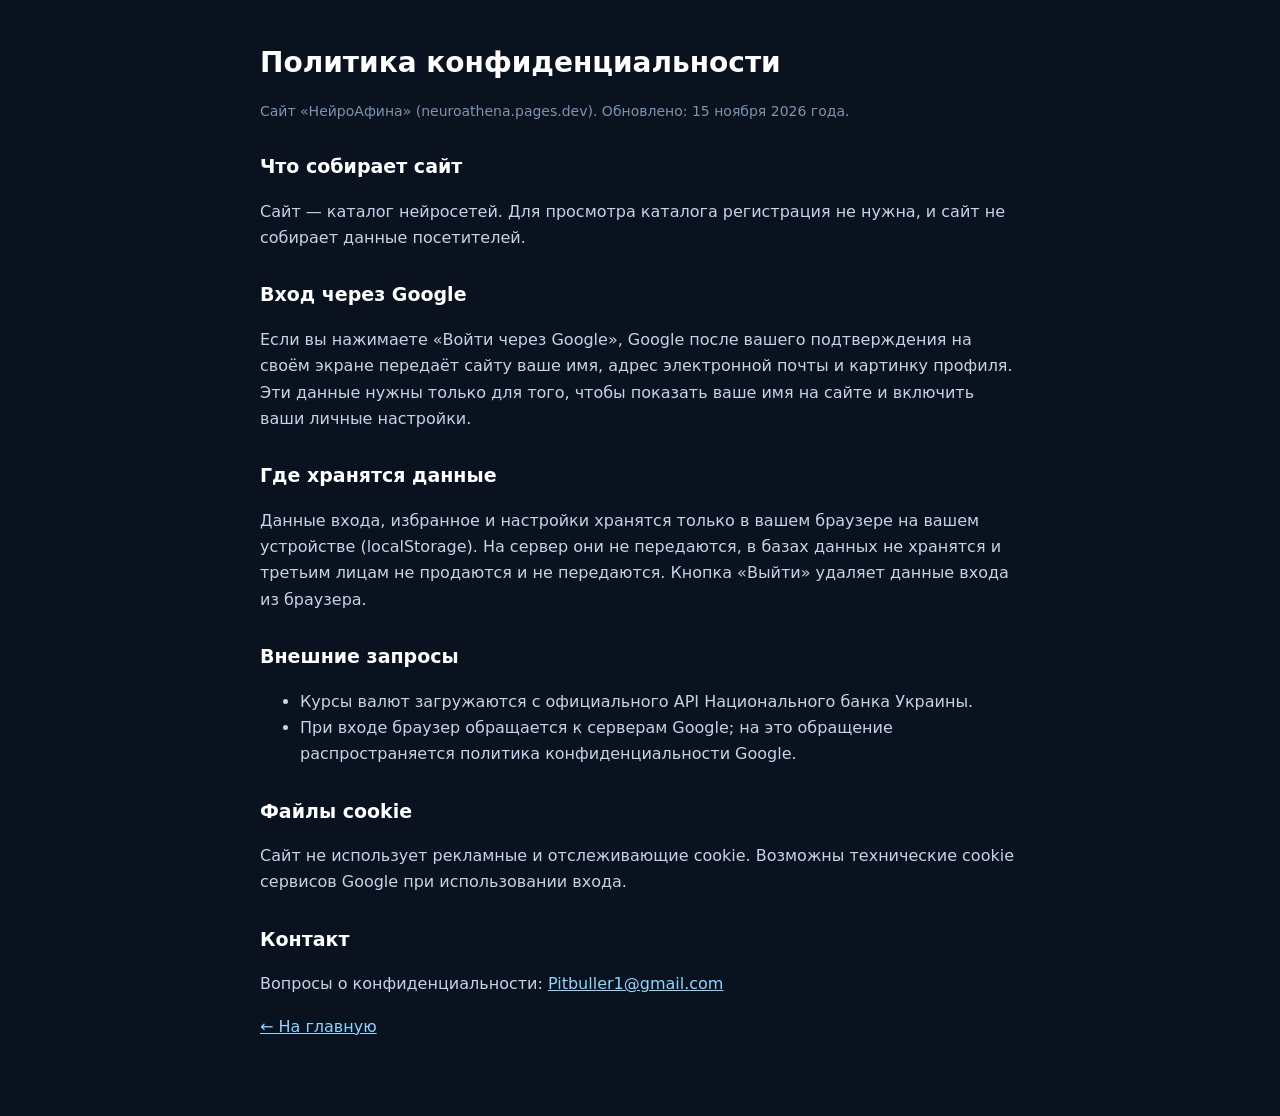
<file: privacy.html>
<!doctype html>
<html lang="ru"><head><meta charset="utf-8"><meta name="viewport" content="width=device-width, initial-scale=1">
<title>Политика конфиденциальности — НейроАфина</title>
<meta name="color-scheme" content="dark">
<style>
  body{margin:0;background:#0a1220;color:#dbe7f5;font:16px/1.65 system-ui,-apple-system,"Segoe UI",Roboto,sans-serif}
  main{max-width:760px;margin:0 auto;padding:40px 20px 60px}
  h1{font-size:28px;margin:0 0 6px;color:#fff}
  h2{font-size:19px;margin:28px 0 8px;color:#fff}
  p,li{color:#c3d4e8}
  a{color:#8fd4ff}
  .date{color:#7e93ad;font-size:14px}
</style></head>
<body><main>
<h1>Политика конфиденциальности</h1>
<p class="date">Сайт «НейроАфина» (neuroathena.pages.dev). Обновлено: 15 ноября 2026 года.</p>

<h2>Что собирает сайт</h2>
<p>Сайт — каталог нейросетей. Для просмотра каталога регистрация не нужна, и сайт не собирает данные посетителей.</p>

<h2>Вход через Google</h2>
<p>Если вы нажимаете «Войти через Google», Google после вашего подтверждения на своём экране передаёт сайту ваше имя, адрес электронной почты и картинку профиля. Эти данные нужны только для того, чтобы показать ваше имя на сайте и включить ваши личные настройки.</p>

<h2>Где хранятся данные</h2>
<p>Данные входа, избранное и настройки хранятся только в вашем браузере на вашем устройстве (localStorage). На сервер они не передаются, в базах данных не хранятся и третьим лицам не продаются и не передаются. Кнопка «Выйти» удаляет данные входа из браузера.</p>

<h2>Внешние запросы</h2>
<ul>
<li>Курсы валют загружаются с официального API Национального банка Украины.</li>
<li>При входе браузер обращается к серверам Google; на это обращение распространяется политика конфиденциальности Google.</li>
</ul>

<h2>Файлы cookie</h2>
<p>Сайт не использует рекламные и отслеживающие cookie. Возможны технические cookie сервисов Google при использовании входа.</p>

<h2>Контакт</h2>
<p>Вопросы о конфиденциальности: <a href="mailto:Pitbuller1@gmail.com">Pitbuller1@gmail.com</a></p>

<p><a href="/">← На главную</a></p>
</main></body></html>
</file>
